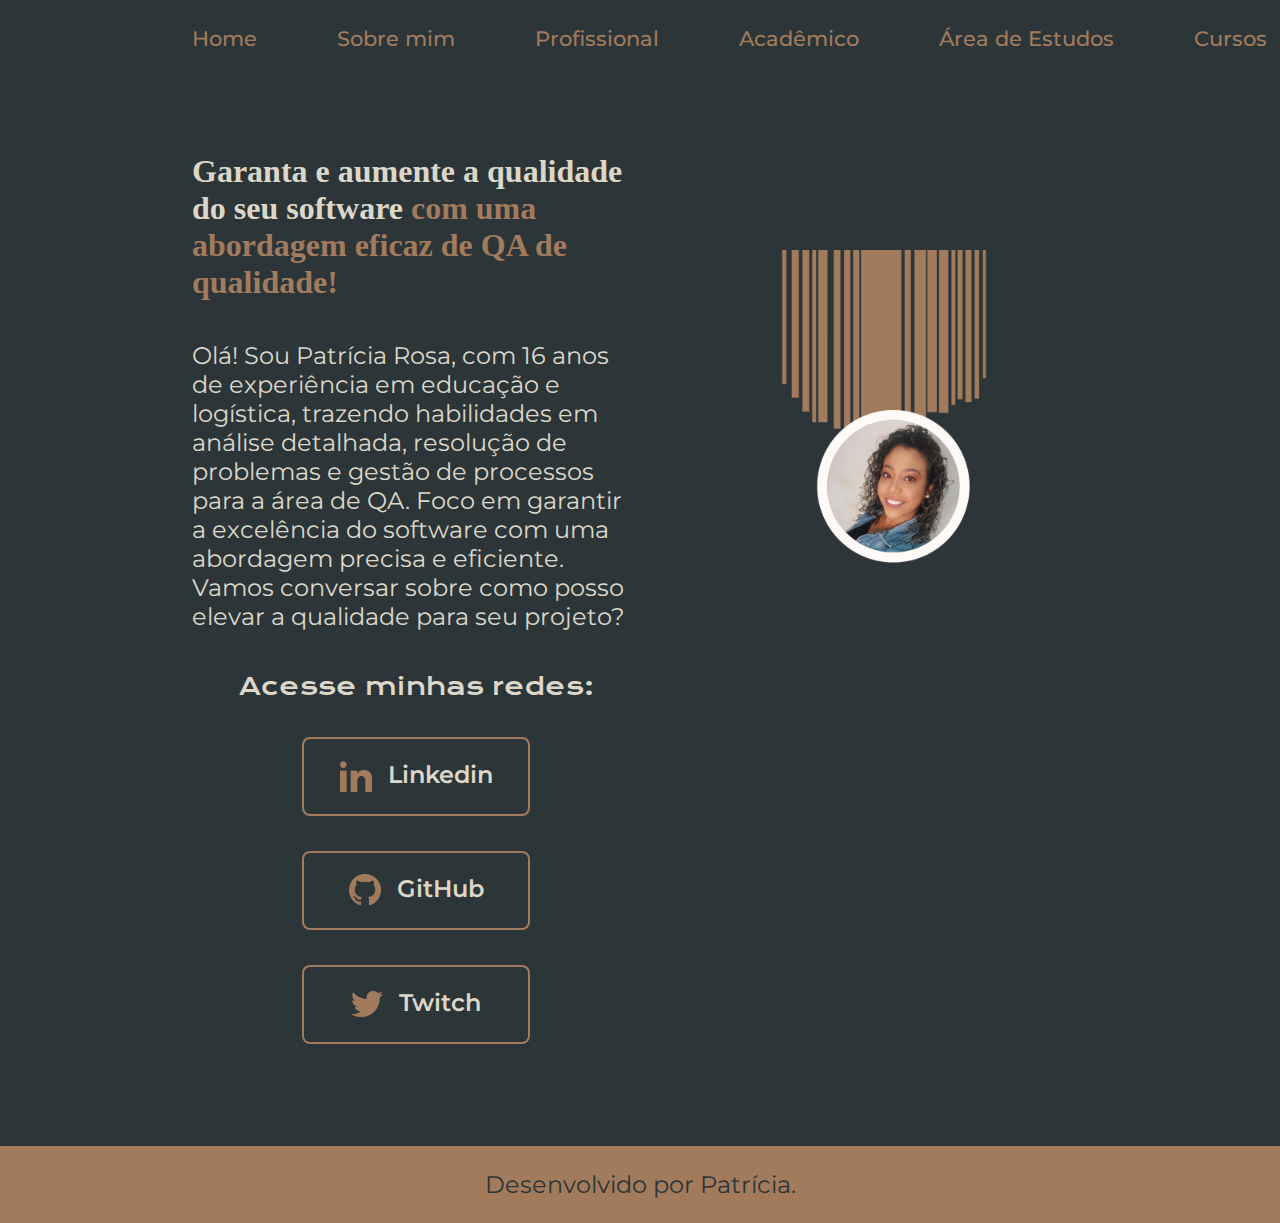
<file: index.html>
<!DOCTYPE html>
<html lang="pt-br">
<head>
    <meta charset="UTF-8"> 
    <meta http-equiv="X-UA-Compatible" content="IE=edge">
    <meta name="viewport" content="width=device-width, initial-scale=1.0">
    <title>Patrícia Rosa</title>
    <link rel="stylesheet" href="styles/style.css">
</head>
<body>
    <header class="cabecalho">
        <nav class="cabecalho__menu">
            <a class="cabecalho__menu__link" href="index.html">Home</a>
            <a class="cabecalho__menu__link" href="about.html">Sobre mim</a>
            <a class="cabecalho__menu__link" href="professional.html">Profissional</a>
            <a class="cabecalho__menu__link" href="academic.html">Acadêmico</a>
            <a class="cabecalho__menu__link" href="study-area.html">Área de Estudos</a>
            <a class="cabecalho__menu__link" href="course.html">Cursos</a>
        </nav>
    </header>
    <main class="apresentacao">
        <section class="apresentacao__conteudo">
            <h1 class="apreesentacao__conteudo__titulo">Garanta e aumente a qualidade do seu software 
            <strong class="titulo-destaque">com uma abordagem eficaz de QA de qualidade!
            </strong></h1>
            <p class="apresentacao__conteudo__texto">Olá! Sou Patrícia Rosa, com 16 anos de 
                experiência em educação e logística, trazendo habilidades em análise detalhada, 
                resolução de problemas e gestão de processos para a área de QA. Foco em garantir 
                a excelência do software com uma abordagem precisa e eficiente. Vamos conversar
                 sobre como posso elevar a qualidade para seu projeto?</p>
        <div class="apresentacao__links">
            <h2 class="apresentacao__links__subtitulo">Acesse minhas redes:</h2>
                <a class="apresentacao__links__link" href="https://www.linkedin.com/in/patricia-rosa-silva/">
                <img src="assets/linkedin-1-32.png" alt="foto do linkedin" class="tamanho__icone">
                Linkedin</a>
                <a class="apresentacao__links__link" href="https://github.com/PatyRosa">
                <img src="assets/github-1-32.png" alt="foto do github">
                GitHub</a>
                <a class="apresentacao__links__link" href="https://twitch.tv/">
                    <img src="assets/twitter-1-32.png" alt="foto do twitch">
                Twitch</a>
         </div>
        </section>
            <img src="assets/FOTOOFICIAL.png" alt="Foto da Patrícia Rosa Quality Assurance" class="imagem-ajustada">
    </main>
    <footer class="rodape">
        <p>Desenvolvido por Patrícia.</p>
    </footer>
</body>
</html>
</file>
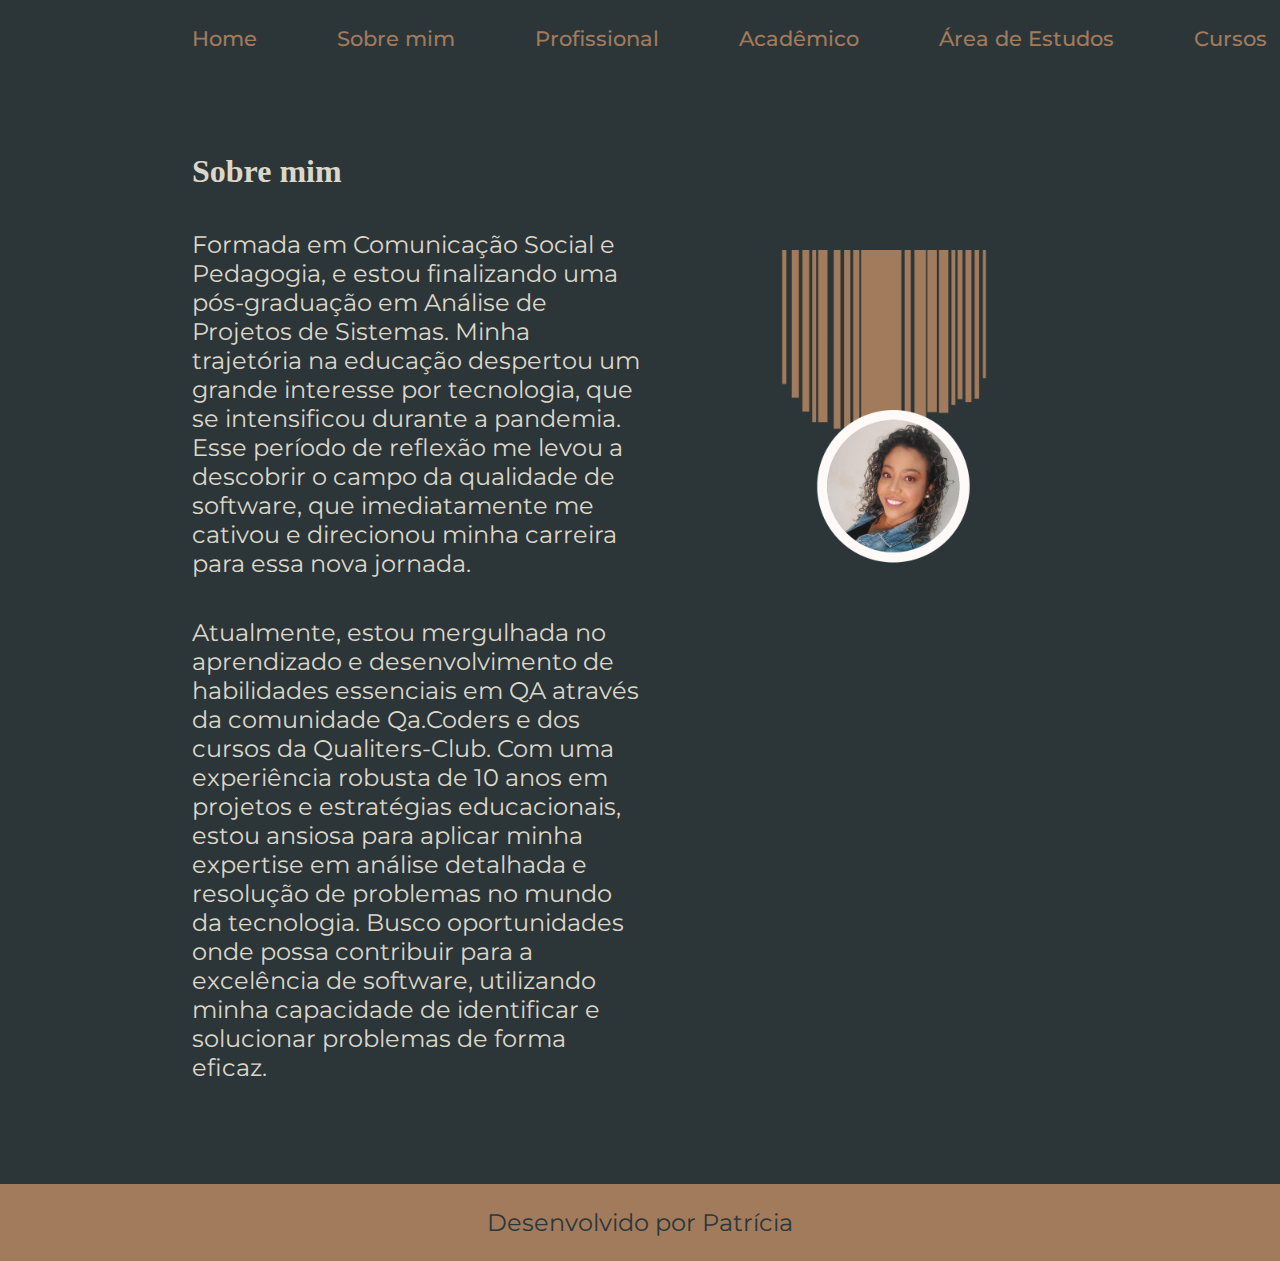
<file: about.html>
<!DOCTYPE html>
<html lang="pt-br">
<head>
    <meta charset="UTF-8">
    <meta name="viewport" content="width=device-width, initial-scale=1.0">
    <title>Sobre mim</title>
    <link rel="stylesheet" href="styles/style.css">
</head>
<body>
    <header class="cabecalho">
        <nav class="cabecalho__menu">
            <a class="cabecalho__menu__link" href="index.html">Home</a>
            <a class="cabecalho__menu__link" href="about.html">Sobre mim</a>
            <a class="cabecalho__menu__link" href="professional.html">Profissional</a>
            <a class="cabecalho__menu__link" href="academic.html">Acadêmico</a>
            <a class="cabecalho__menu__link" href="study-area.html">Área de Estudos</a>
            <a class="cabecalho__menu__link" href="course.html">Cursos</a>
        </nav>
    </header>

    <main class="apresentacao">
        <section class="apresentacao__conteudo">
            <h1 class="apreesentacao__conteudo__titulo">Sobre mim</h1>
            <p class="apresentacao__conteudo__texto">Formada em Comunicação Social e Pedagogia,
                 e estou finalizando uma pós-graduação em Análise de Projetos de Sistemas. 
                 Minha trajetória na educação despertou um grande interesse por tecnologia,
                 que se intensificou durante a pandemia. Esse período de reflexão me levou a 
                 descobrir o campo da qualidade de software, que imediatamente me cativou e 
                 direcionou minha carreira para essa nova jornada.</p>
            <p class="apresentacao__conteudo__texto">Atualmente, estou mergulhada no aprendizado
                 e desenvolvimento de habilidades essenciais em QA através da comunidade Qa.Coders 
                 e dos cursos da Qualiters-Club. Com uma experiência robusta de 10 anos em projetos
                 e estratégias educacionais, estou ansiosa para aplicar minha expertise em análise
                 detalhada e resolução de problemas no mundo da tecnologia. Busco oportunidades
                 onde possa contribuir para a excelência de software, utilizando minha capacidade 
                 de identificar e solucionar problemas de forma eficaz.</p>

        </section>
        <img src="assets/FOTOOFICIAL.png" alt="foto da Patricia Rosa Quality Assurance" class="imagem-ajustada">

    </main>

    <footer class="rodape">
        <p>Desenvolvido por Patrícia</p>
    </footer>
</body>
</html>
</file>
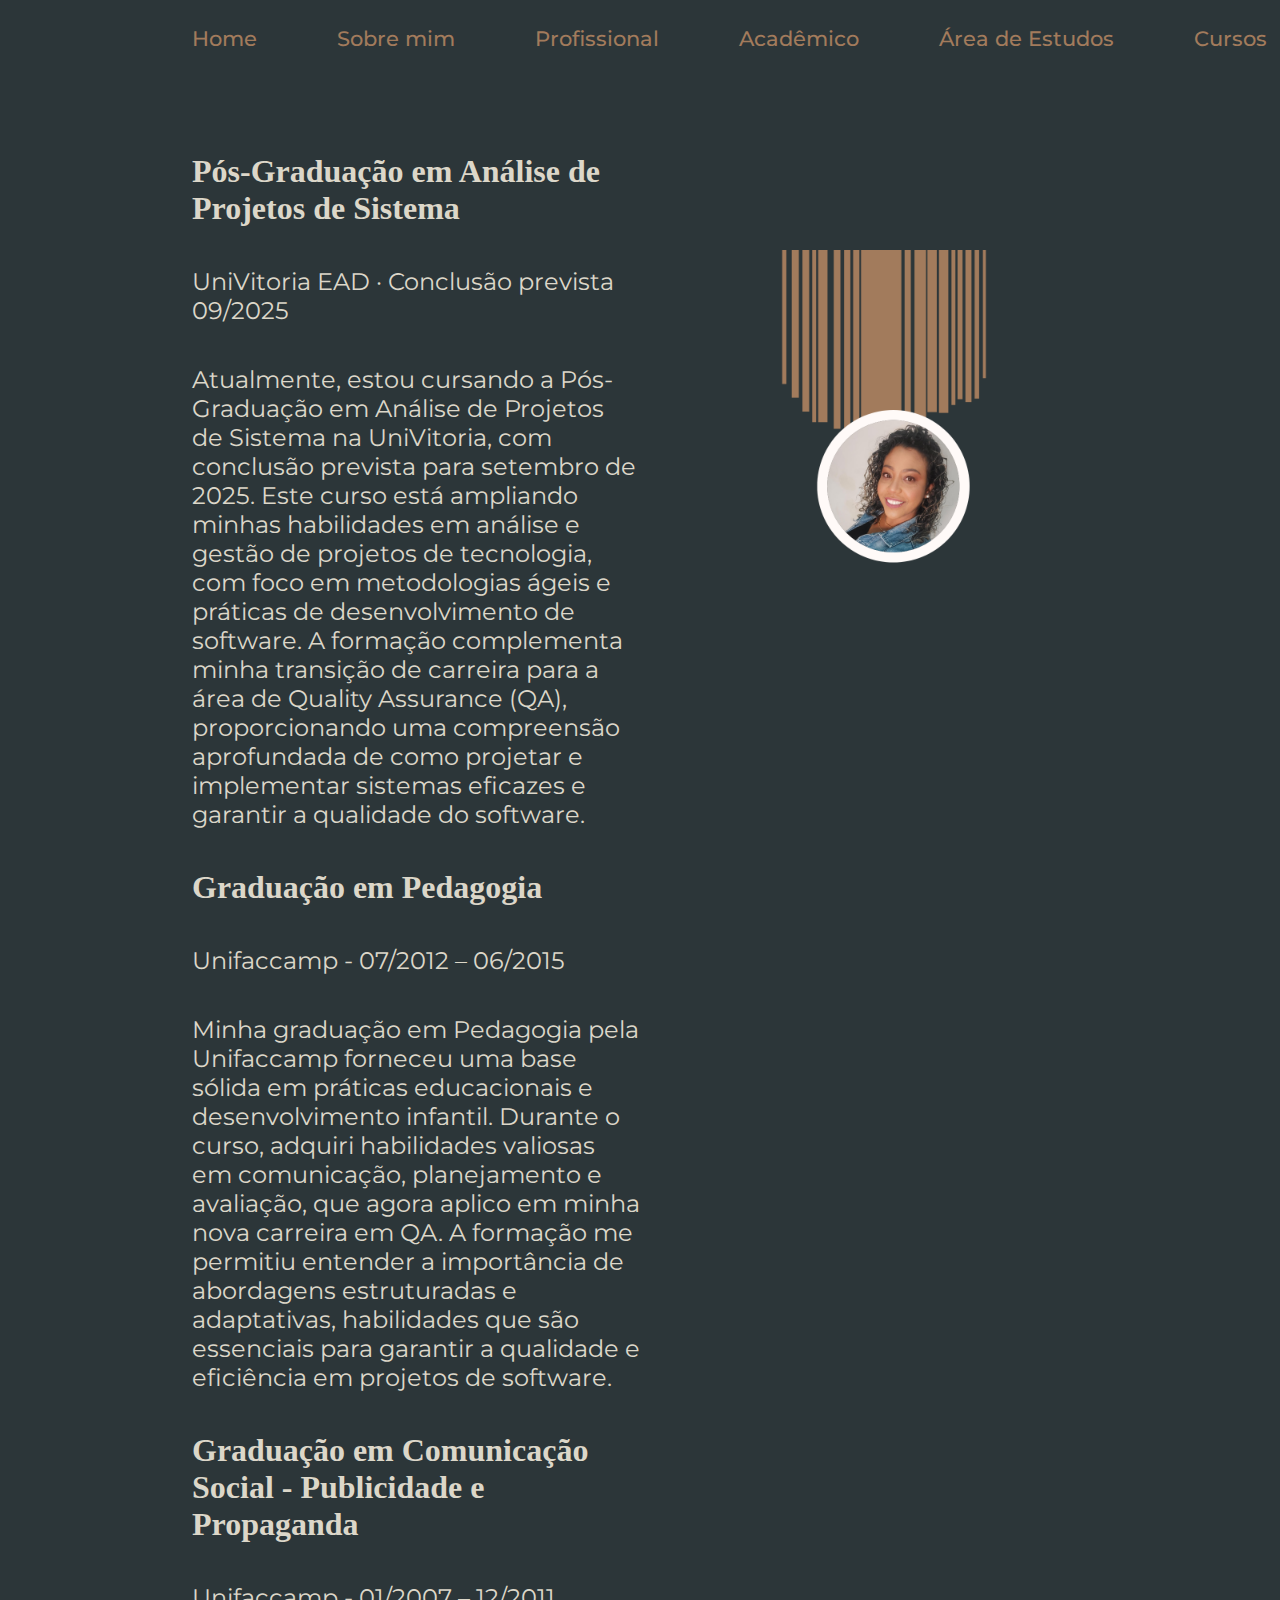
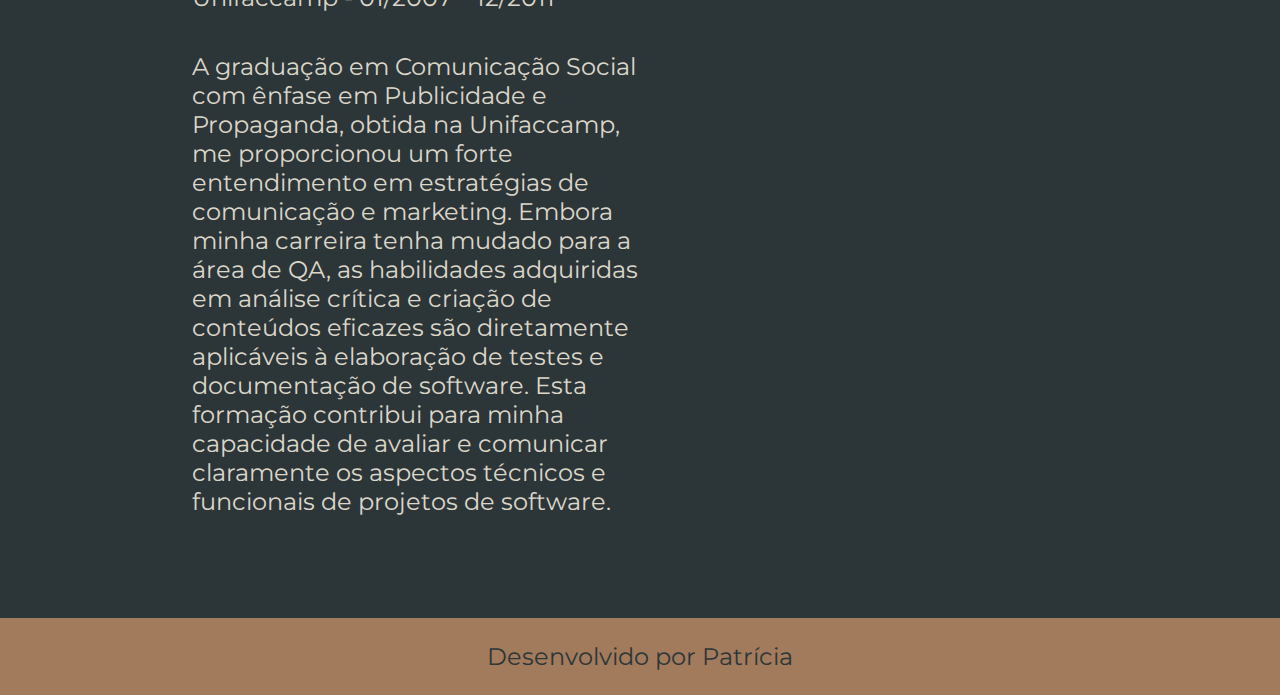
<file: academic.html>
<!DOCTYPE html>
<html lang="pt-br">
<head>
    <meta charset="UTF-8">
    <meta name="viewport" content="width=device-width, initial-scale=1.0">
    <title>Parte Acadêmica</title>
    <link rel="stylesheet" href="styles/style.css">
</head>
<body>
    <header class="cabecalho">
        <nav class="cabecalho__menu">
            <a class="cabecalho__menu__link" href="index.html">Home</a>
            <a class="cabecalho__menu__link" href="about.html">Sobre mim</a>
            <a class="cabecalho__menu__link" href="professional.html">Profissional</a>
            <a class="cabecalho__menu__link" href="academic.html">Acadêmico</a>
            <a class="cabecalho__menu__link" href="study-area.html">Área de Estudos</a>
            <a class="cabecalho__menu__link" href="course.html">Cursos</a>
        </nav>
    </header>
    <main class="apresentacao">
        <section class="apresentacao__conteudo">
    <h1 class="apreesentacao__conteudo__titulo">Pós-Graduação em Análise de Projetos de Sistema</h1>
    <p class="apresentacao__conteudo__texto">UniVitoria EAD · Conclusão prevista 09/2025 </p>
    <p class="apresentacao__conteudo__texto">Atualmente, estou cursando a Pós-Graduação em Análise
         de Projetos de Sistema na UniVitoria, com conclusão prevista para setembro de 2025. Este 
         curso está ampliando minhas habilidades em análise e gestão de projetos de tecnologia, 
         com foco em metodologias ágeis e práticas de desenvolvimento de software. A formação 
         complementa minha transição de carreira para a área de Quality Assurance (QA), 
         proporcionando uma compreensão aprofundada de como projetar e implementar sistemas 
         eficazes e garantir a qualidade do software. </p>
    <h1 class="apreesentacao__conteudo__titulo">Graduação em Pedagogia</h1>
    <p class="apresentacao__conteudo__texto">Unifaccamp - 07/2012 – 06/2015  </p>
    <p class="apresentacao__conteudo__texto">Minha graduação em Pedagogia pela Unifaccamp forneceu
         uma base sólida em práticas educacionais e desenvolvimento infantil. Durante o curso,
          adquiri habilidades valiosas em comunicação, planejamento e avaliação, que agora aplico 
          em minha nova carreira em QA. A formação me permitiu entender a importância de abordagens
           estruturadas e adaptativas, habilidades que são essenciais para garantir a qualidade e
            eficiência em projetos de software. </p>
    <h1 class="apreesentacao__conteudo__titulo">Graduação em Comunicação Social - Publicidade e Propaganda</h1>
    <p class="apresentacao__conteudo__texto">Unifaccamp - 01/2007 – 12/2011</p>
    <p class="apresentacao__conteudo__texto">A graduação em Comunicação Social com ênfase em Publicidade e
         Propaganda, obtida na Unifaccamp, me proporcionou um forte entendimento em estratégias de comunicação
          e marketing. Embora minha carreira tenha mudado para a área de QA, as habilidades adquiridas em 
          análise crítica e criação de conteúdos eficazes são diretamente aplicáveis à elaboração de testes 
          e documentação de software. Esta formação contribui para minha capacidade de avaliar e comunicar
          claramente os aspectos técnicos e funcionais de projetos de software.</p>
</section>
<img src="assets/FOTOOFICIAL.png" alt="foto da Patricia Rosa Quality Assurance" class="imagem-ajustada">

</p>
    </main>
    <footer class="rodape">
        <p>Desenvolvido por Patrícia</p>
    </footer>
</body>
</html>
</file>
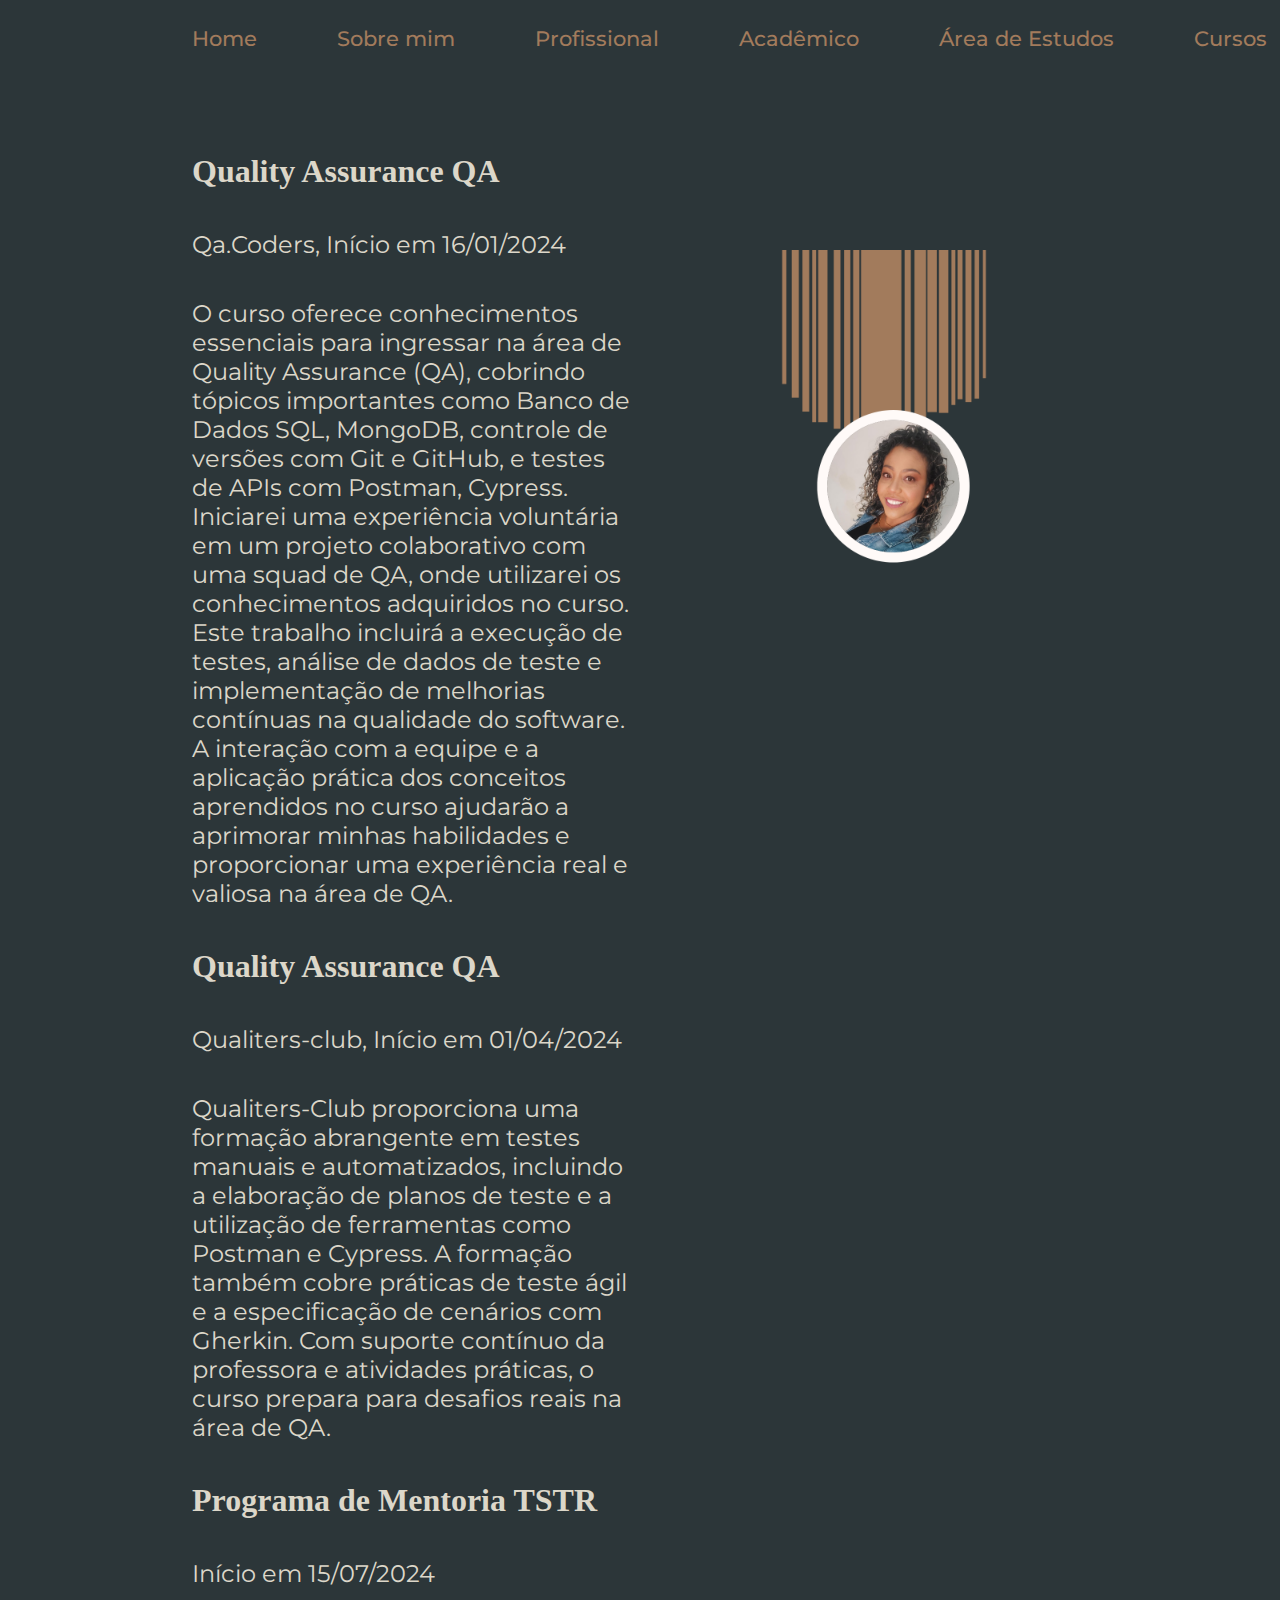
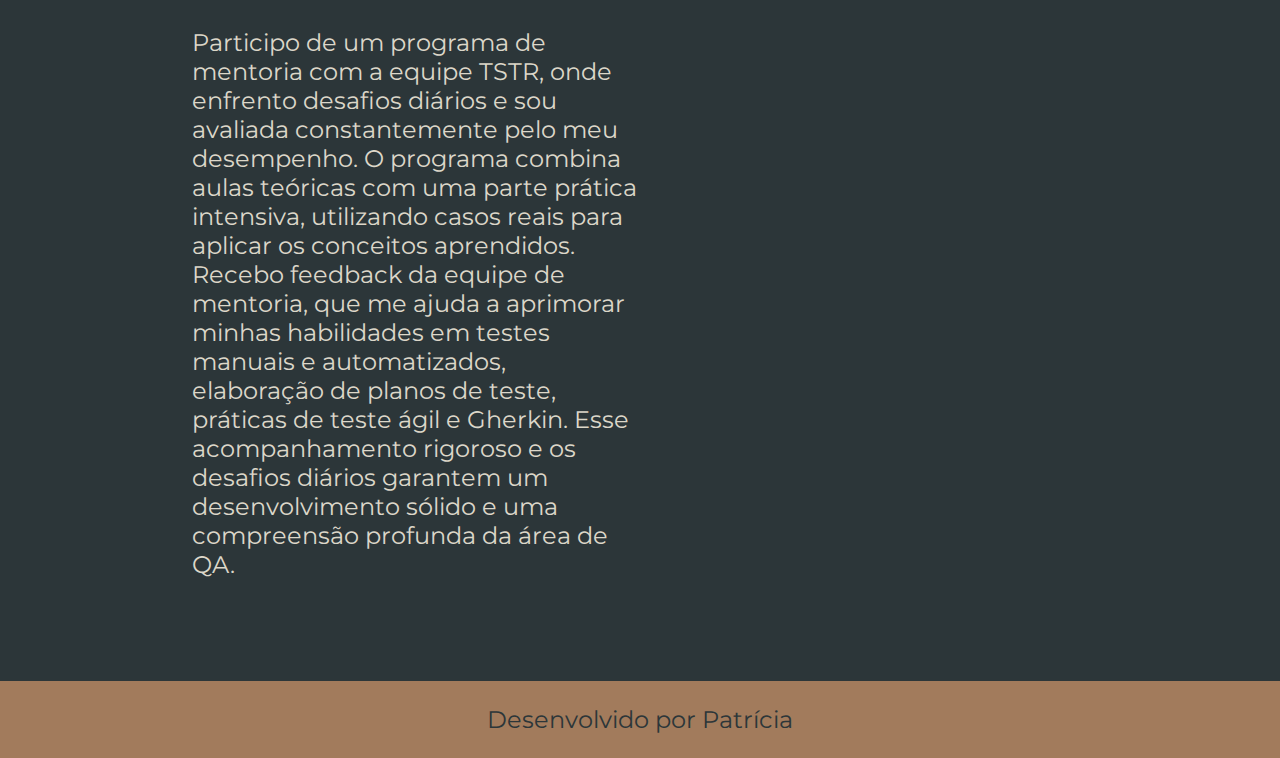
<file: course.html>
<!DOCTYPE html>
<html lang="pt-br">
<head>
    <meta charset="UTF-8">
    <meta name="viewport" content="width=device-width, initial-scale=1.0">
    <title>Parte Acadêmica</title>
    <link rel="stylesheet" href="styles/style.css">
</head>
<body>
    <header class="cabecalho">
        <nav class="cabecalho__menu">
            <a class="cabecalho__menu__link" href="index.html">Home</a>
            <a class="cabecalho__menu__link" href="about.html">Sobre mim</a>
            <a class="cabecalho__menu__link" href="professional.html">Profissional</a>
            <a class="cabecalho__menu__link" href="academic.html">Acadêmico</a>
            <a class="cabecalho__menu__link" href="study-area.html">Área de Estudos</a>
            <a class="cabecalho__menu__link" href="course.html">Cursos</a>
        </nav>
    </header>
    <main class="apresentacao">
        <section class="apresentacao__conteudo">
    <h1 class="apreesentacao__conteudo__titulo">Quality Assurance QA</h1>
    <p class="apresentacao__conteudo__texto">Qa.Coders, Início em 16/01/2024</p>
    <p class="apresentacao__conteudo__texto"> O curso oferece conhecimentos essenciais para ingressar 
        na área de Quality Assurance (QA), cobrindo tópicos importantes como Banco de Dados SQL, MongoDB,
        controle de versões com Git e GitHub, e testes de APIs com Postman, Cypress. Iniciarei uma experiência 
        voluntária em um projeto colaborativo com uma squad de QA, onde utilizarei os conhecimentos adquiridos 
        no curso. Este trabalho incluirá a execução de testes, análise de dados de teste e implementação de 
        melhorias contínuas na qualidade do software. A interação com a equipe e a aplicação prática dos conceitos
         aprendidos no curso ajudarão a aprimorar minhas habilidades e proporcionar uma experiência real e valiosa 
         na área de QA.</p>
    <h1 class="apreesentacao__conteudo__titulo">Quality Assurance QA</h1>
    <p class="apresentacao__conteudo__texto">Qualiters-club, Início em 01/04/2024 </p>
    <p class="apresentacao__conteudo__texto"> Qualiters-Club proporciona uma formação abrangente em
         testes manuais e automatizados, incluindo a elaboração de planos de teste e a utilização de 
         ferramentas como Postman e Cypress. A formação também cobre práticas de teste ágil e a 
         especificação de cenários com Gherkin. Com suporte contínuo da professora e atividades 
         práticas, o curso prepara para desafios reais na área de QA. </p>
    <h1 class="apreesentacao__conteudo__titulo">Programa de Mentoria TSTR</h1>
    <p class="apresentacao__conteudo__texto"> Início em 15/07/2024</p>
    <p class="apresentacao__conteudo__texto"> Participo de um programa de mentoria com a equipe
         TSTR, onde enfrento desafios diários e sou avaliada constantemente pelo meu desempenho. O programa
          combina aulas teóricas com uma parte prática intensiva, utilizando casos reais para aplicar os 
          conceitos aprendidos. Recebo feedback da equipe de mentoria, que me ajuda a aprimorar minhas 
          habilidades em testes manuais e automatizados, elaboração de planos de teste, práticas de teste 
          ágil e Gherkin. Esse acompanhamento rigoroso e os desafios diários garantem um desenvolvimento
           sólido e uma compreensão profunda da área de QA.</p>
</section>
<img src="assets/FOTOOFICIAL.png" alt="foto da Patricia Rosa Quality Assurance" class="imagem-ajustada">

</p>
    </main>
    <footer class="rodape">
        <p>Desenvolvido por Patrícia</p>
    </footer>
</body>
</html>
</file>
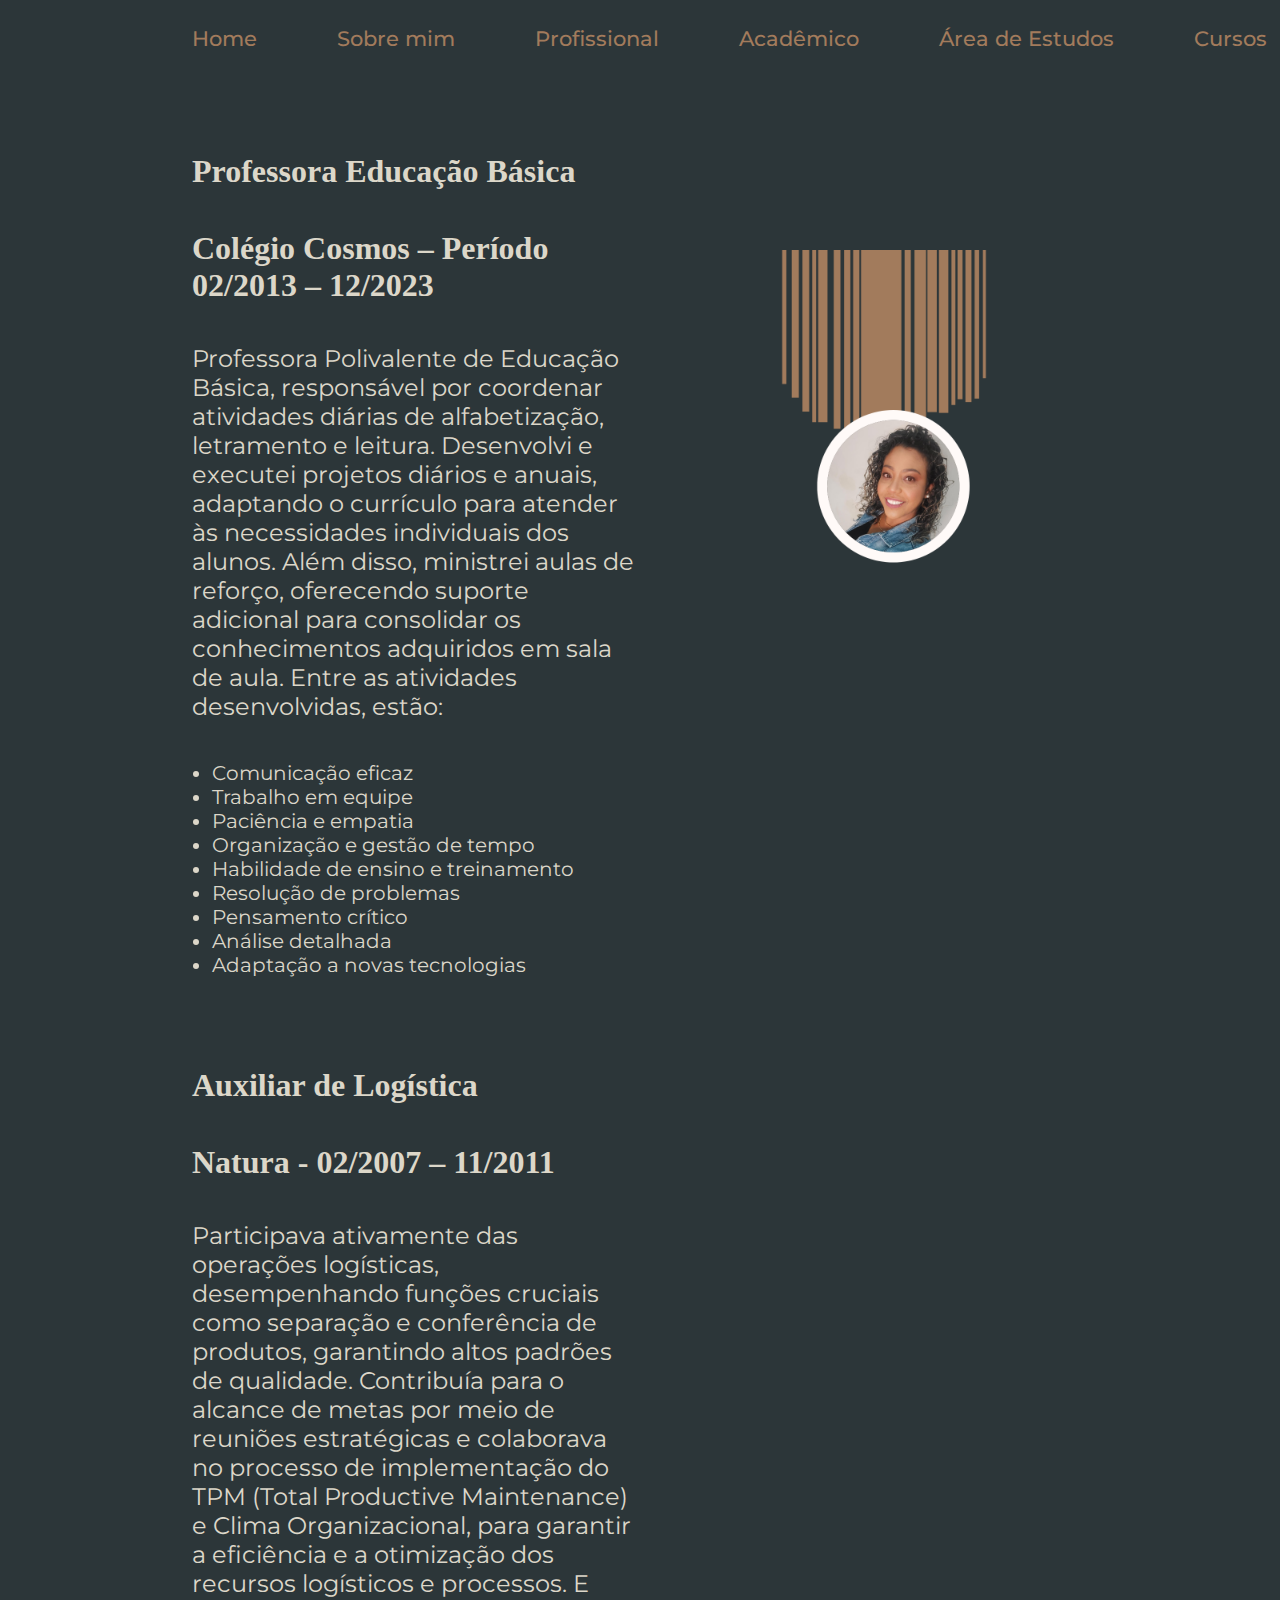
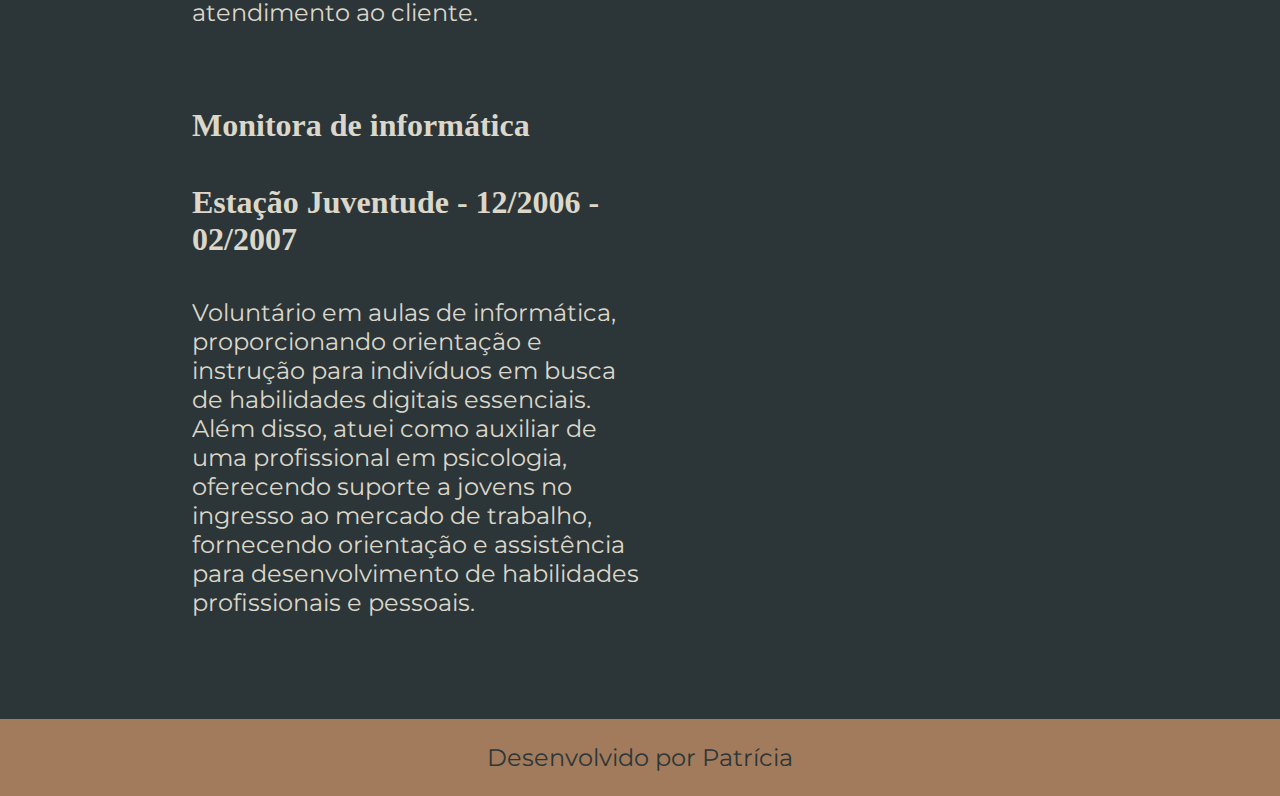
<file: professional.html>
<!DOCTYPE html>
<html lang="pt-br">
<head>
    <meta charset="UTF-8">
    <meta name="viewport" content="width=device-width, initial-scale=1.0">
    <title>Experiência</title>
    <link rel="stylesheet" href="styles/style.css">
</head>
<body>
    <header class="cabecalho">
        <nav class="cabecalho__menu">
            <a class="cabecalho__menu__link" href="index.html">Home</a>
            <a class="cabecalho__menu__link" href="about.html">Sobre mim</a>
            <a class="cabecalho__menu__link" href="professional.html">Profissional</a>
            <a class="cabecalho__menu__link" href="academic.html">Acadêmico</a>
            <a class="cabecalho__menu__link" href="study-area.html">Área de Estudos</a>
            <a class="cabecalho__menu__link" href="course.html">Cursos</a>
        </nav>
    </header>
    <main class="apresentacao">
        <section class="apresentacao__conteudo">
            <h1 class="apreesentacao__conteudo__titulo">Professora Educação Básica </h1>
            <h1 class="apreesentacao__conteudo__titulo">Colégio Cosmos – Período 02/2013 – 12/2023 </h1>
            <p class="apresentacao__conteudo__texto">Professora Polivalente de Educação Básica, responsável por coordenar atividades diárias 
                de alfabetização, letramento e leitura. Desenvolvi e executei projetos diários e anuais, 
                adaptando o currículo para atender às necessidades individuais dos alunos. Além disso, 
                ministrei aulas de reforço, oferecendo suporte adicional para consolidar os 
                conhecimentos adquiridos em sala de aula. Entre as atividades desenvolvidas, estão: 
                </p>
                <ul class="apresentacao__lista">
                    <li>Comunicação eficaz</li>
                    <li>Trabalho em equipe</li>
                    <li>Paciência e empatia</li>
                    <li>Organização e gestão de tempo</li>
                    <li>Habilidade de ensino e treinamento</li>
                    <li>Resolução de problemas</li>
                    <li>Pensamento crítico</li>
                    <li>Análise detalhada</li>
                    <li>Adaptação a novas tecnologias</li>
                </ul>
                </p>
                <h1 class="apreesentacao__conteudo__titulo">Auxiliar de Logística</h1>
                <h1 class="apreesentacao__conteudo__titulo">Natura - 02/2007 – 11/2011</h1>
                <p class="apresentacao__conteudo__texto">Participava ativamente das operações logísticas, desempenhando funções cruciais 
                como separação e conferência de produtos, garantindo altos padrões de qualidade. 
                Contribuía para o alcance de metas por meio de reuniões estratégicas e colaborava no 
                processo de implementação do TPM (Total Productive Maintenance) e Clima 
                Organizacional, para garantir a eficiência e a otimização dos recursos logísticos e 
                processos. E atendimento ao cliente. 
                </p>
            </p>
            <h1 class="apreesentacao__conteudo__titulo">Monitora de informática</h1>
            <h1 class="apreesentacao__conteudo__titulo">Estação Juventude - 12/2006 - 02/2007</h1>
            <p class="apresentacao__conteudo__texto">Voluntário em aulas de informática, proporcionando orientação e instrução para 
                indivíduos em busca de habilidades digitais essenciais. Além disso, atuei como auxiliar de 
                uma profissional em psicologia, oferecendo suporte a jovens no ingresso ao mercado de 
                trabalho, fornecendo orientação e assistência para desenvolvimento de habilidades 
                profissionais e pessoais.
                 
            </p>

        </section>
        <img src="assets/FOTOOFICIAL.png" alt="foto da Patricia Rosa Quality Assurance" class="imagem-ajustada">

    </main>

    <footer class="rodape">
        <p>Desenvolvido por Patrícia</p>
    </footer>
</body>
</html>
</file>
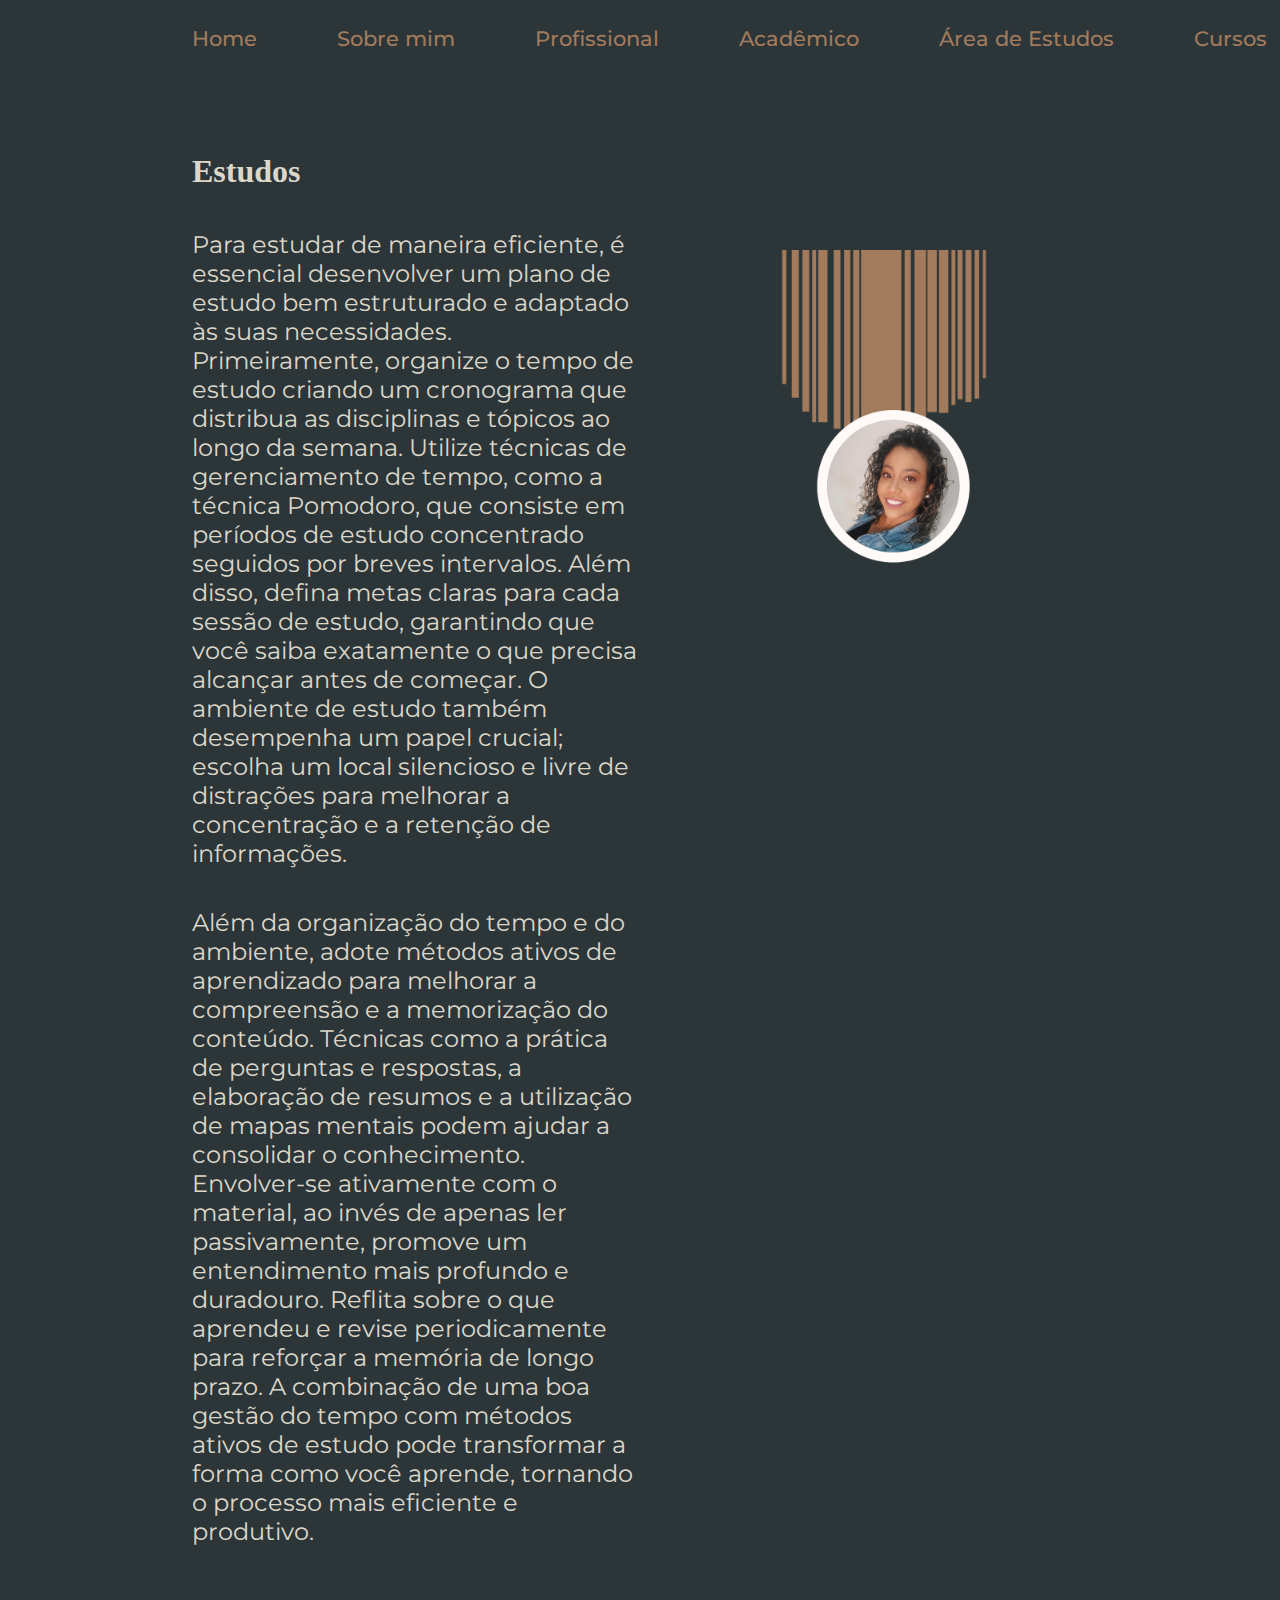
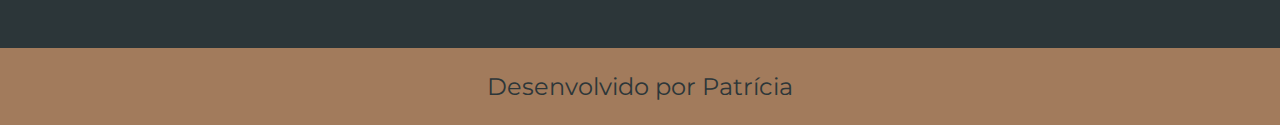
<file: study-area.html>
<!DOCTYPE html>
<html lang="pt-br">
<head>
    <meta charset="UTF-8">
    <meta name="viewport" content="width=device-width, initial-scale=1.0">
    <title>Sobre mim</title>
    <link rel="stylesheet" href="styles/style.css">
</head>
<body>
    <header class="cabecalho">
        <nav class="cabecalho__menu">
            <a class="cabecalho__menu__link" href="index.html">Home</a>
            <a class="cabecalho__menu__link" href="about.html">Sobre mim</a>
            <a class="cabecalho__menu__link" href="professional.html">Profissional</a>
            <a class="cabecalho__menu__link" href="academic.html">Acadêmico</a>
            <a class="cabecalho__menu__link" href="study-area.html">Área de Estudos</a>
            <a class="cabecalho__menu__link" href="course.html">Cursos</a>
        </nav>
    </header>

    <main class="apresentacao">
        <section class="apresentacao__conteudo">
            <h1 class="apreesentacao__conteudo__titulo">Estudos</h1>
            <p class="apresentacao__conteudo__texto">Para estudar de maneira eficiente, é essencial 
                desenvolver um plano de estudo bem estruturado e adaptado às suas necessidades. 
                Primeiramente, organize o tempo de estudo criando um cronograma que distribua as 
                disciplinas e tópicos ao longo da semana. Utilize técnicas de gerenciamento de tempo,
                como a técnica Pomodoro, que consiste em períodos de estudo concentrado seguidos por 
                breves intervalos. Além disso, defina metas claras para cada sessão de estudo, 
                garantindo que você saiba exatamente o que precisa alcançar antes de começar.
                O ambiente de estudo também desempenha um papel crucial; escolha um local silencioso 
                e livre de distrações para melhorar a concentração e a retenção de informações.</p>
            <p class="apresentacao__conteudo__texto">Além da organização do tempo e do ambiente, adote 
                métodos ativos de aprendizado para melhorar a compreensão e a memorização do conteúdo. 
                Técnicas como a prática de perguntas e respostas, a elaboração de resumos e a utilização
                de mapas mentais podem ajudar a consolidar o conhecimento. Envolver-se ativamente com 
                o material, ao invés de apenas ler passivamente, promove um entendimento mais profundo
                e duradouro. Reflita sobre o que aprendeu e revise periodicamente para reforçar a
                memória de longo prazo. A combinação de uma boa gestão do tempo com métodos ativos 
                de estudo pode transformar a forma como você aprende, tornando o processo mais 
                eficiente e produtivo.</p>

        </section>
        <img src="assets/FOTOOFICIAL.png" alt="foto da Patricia Rosa Quality Assurance" class="imagem-ajustada">

    </main>

    <footer class="rodape">
        <p>Desenvolvido por Patrícia</p>
    </footer>
</body>
</html>
</file>
<file: styles/style.css>
@import url('https://fonts.googleapis.com/css2?family=Krona+One&family=Montserrat:ital,wght@0,100..900;1,100..900&display=swap');

:root {
    --cor-primaria: #2C3639;
    --cor-secundaria: #DCD7C9;
    --cor-terciaria: #A27B5C;
    --cor-hover: #3F4E4F;

    --fonte-primaria: 'Krona One' , sans-serif;
    --fonte-secundaria: 'Montserrat' , sans-serif;  
}

*{
    margin: 0;
    padding: 0;
}
body{
    box-sizing: border-box;
    background-color: var(--cor-primaria);
    color: var(--cor-secundaria);
}

.cabecalho {
    padding: 2% 0% 0% 15%;
}

.cabecalho__menu {
    display: flex;
    gap: 80px;
}

.cabecalho__menu__link {
    font-family: var(--fonte-secundaria);
    font-size: 1.3rem;
    font-weight: 500;
    color: var(--cor-terciaria);
    text-decoration: none;
}

.apresentacao{
    padding: 8% 15%;
    display: flex;
    align-items: center;
    justify-content: space-between;
    gap: 82px;
}

.apresentacao__conteudo {
    width: 50%;
    display: flex;
    flex-direction: column;
    gap: 40px;
}

.apresentacao__conteudo__titulo {
    font-size: 2.25rem;
    font-family: var(--fonte-primaria);
}

.titulo-destaque{
    color: var(--cor-terciaria);
}

.apresentacao__conteudo__texto {
    font-size: 1.5rem;
    font-family: var(--fonte-secundaria);
} 

.apresentacao__links {
    display: flex;
    flex-direction: column;
    justify-content: space-between;
    align-items: center;
    gap: 35px;
}

.apresentacao__links__subtitulo {
    font-family: var(--fonte-primaria);
    font-weight: 400;
    font-size: 1.5rem;
}

.apresentacao__links__link {
    display: flex;
    justify-content: center;
    gap: 16px;
    border: 2px solid var(--cor-terciaria);
    width: 50%;
    text-align: center;
    border-radius: 8px;
    font-size: 1.5rem;
    font-weight: 600;
    padding: 21.5px 0;
    text-decoration: none;
    color: var(--cor-secundaria);
    font-family: var(--fonte-secundaria);
}
.apresentacao__links__link:hover {
    background-color: var(--cor-hover);

}

.imagem-ajustada {
    width: 25%;
    height: auto;
    position: absolute;
    top: 250px;
    left: 65%;
    transform: translateX(-50%);
    display: block;
   
}

.rodape {
    color: var(--cor-primaria);
    background-color: var(--cor-terciaria);
    padding: 24px;
    text-align: center;
    font-family: var(--fonte-secundaria);
    font-size: 1.5rem;
    font-weight: 400;
}

.apresentacao__lista {
    list-style-type: disc; 
    margin-left: 20px; 
    font-size: 20px; 
    font-family: var(--fonte-secundaria); 
    color: var(--cor-secundaria); 
    margin-bottom: 10px ;
}

@media(max-width:992px ){

    .cabecalho {
        padding: 4% 5%; 

    }

    .cabecalho__menu {
        flex-direction: column;
        gap: 20px;
        align-items: center;

    }

    .cabecalho__menu__link {
        font-size: 1rem;
    }
    .apresentacao{
        padding: 5%;
        flex-direction: column;
        align-items: center;
        text-align: center;
    }

    .apresentacao__conteudo {
        width: 100%;
    }

    .apresentacao__conteudo__titulo {
        font-size: 1.75rem;
    }

    .apresentacao__conteudo__texto {
        font-size: 1.25rem;
    }

    .apresentacao__links {
        width: 100%;
        gap: 20px;
    }

    .apresentacao__links__link {
        width: 80%;
        font-size: 1.25rem;
        padding: 15px 0;
    }

    .imagem-ajustada {
        width: 70%;
        position: relative;
        top: auto;
        left: auto;
        transform: none;
    }
}

/* Estilos para telas muito pequenas */
@media (max-width: 576px) {
    .cabecalho {
        padding: 2% 3%;
    }

    .cabecalho__menu {
        gap: 10px;
    }

    .cabecalho__menu__link {
        font-size: 0.9rem;
    }

    .apresentacao {
        padding: 3%;
        flex-direction: column;
    }

    .apresentacao__conteudo {
        width: 100%;
    }

    .apresentacao__conteudo__titulo {
        font-size: 1.5rem;
    }

    .apresentacao__conteudo__texto {
        font-size: 1rem;
    }

    .apresentacao__links__subtitulo {
        font-size: 1.25rem;
    }

    .apresentacao__links__link {
        width: 100%;
        font-size: 1.1rem;
        padding: 10px 0;
    }

    .imagem-ajustada {
        width: 90%;
    }

    .rodape {
        font-size: 1.25rem;
    }

    .apresentacao__lista {
        font-size: 1rem;
        margin-left: 10px;
    }
}
</file>
